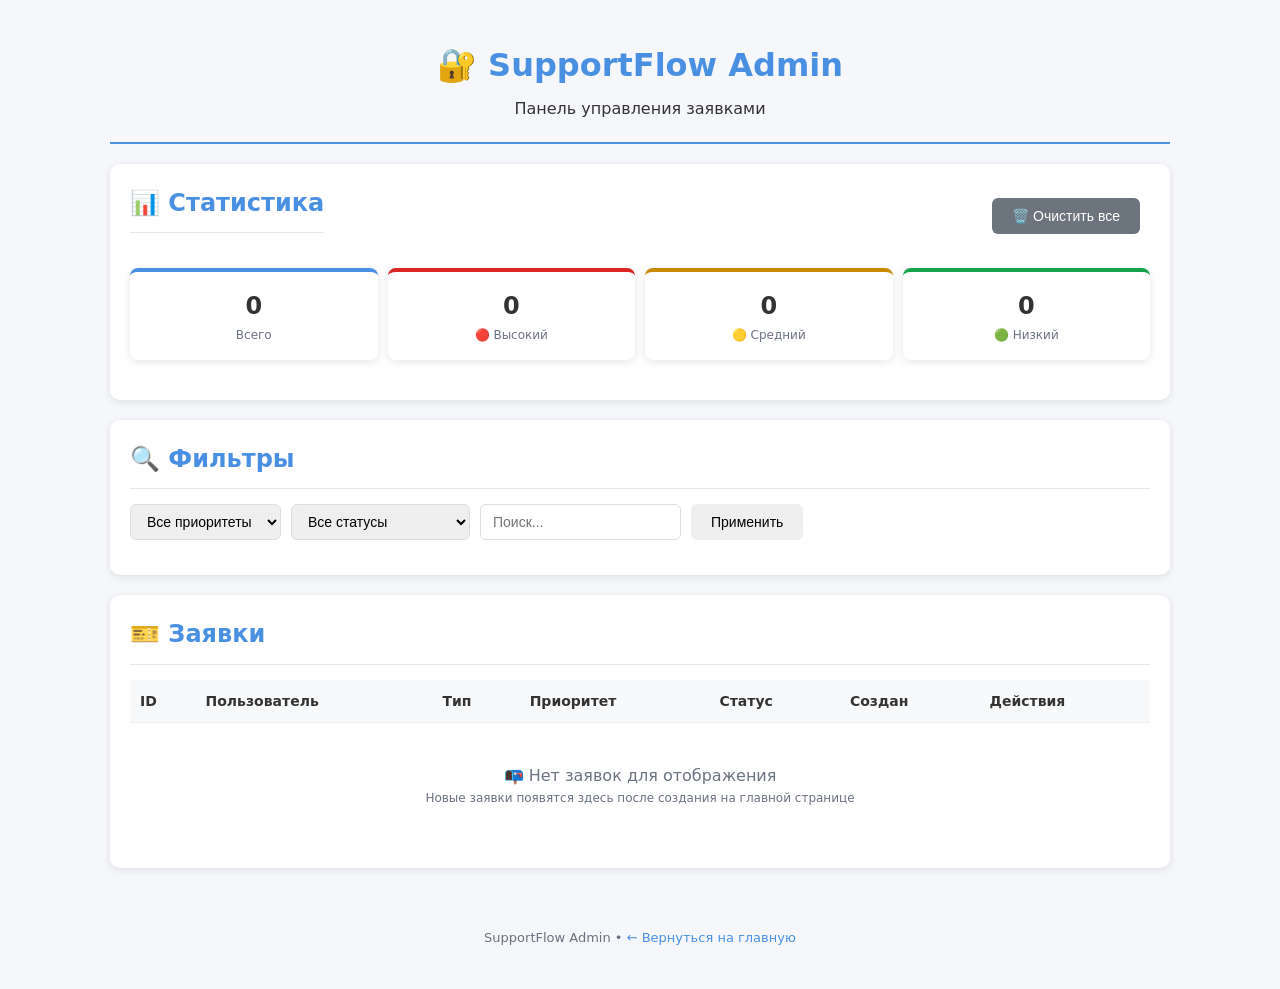
<file: admin.html>
<!DOCTYPE html>
<html lang="ru">
<head>
  <meta charset="UTF-8">
  <meta name="viewport" content="width=device-width, initial-scale=1.0">
  <link rel="stylesheet" href="assets/styles/style.css">
  <title>SupportFlow Admin — Панель управления</title>
  <style>
    /* Дополнительные стили только для админки */
    .admin-header {
      display: flex;
      justify-content: space-between;
      align-items: center;
      margin-bottom: 20px;
      flex-wrap: wrap;
      gap: 10px;
    }
    .admin-stats {
      display: grid;
      grid-template-columns: repeat(auto-fit, minmax(120px, 1fr));
      gap: 10px;
      margin-bottom: 20px;
    }
    .stat-card {
      background: white;
      padding: 15px;
      border-radius: 8px;
      text-align: center;
      box-shadow: 0 2px 8px rgba(0,0,0,0.1);
      border-top: 4px solid var(--color-primary, #4a90e2);
    }
    .stat-card.high { border-top-color: #dc2626; }
    .stat-card.medium { border-top-color: #ca8a04; }
    .stat-card.low { border-top-color: #16a34a; }
    .stat-value { font-size: 24px; font-weight: bold; }
    .stat-label { font-size: 12px; color: #6b7280; }
    
    .filters {
      display: flex;
      gap: 10px;
      margin-bottom: 15px;
      flex-wrap: wrap;
    }
    .filters select, .filters input {
      padding: 8px 12px;
      border: 1px solid #ddd;
      border-radius: 6px;
      font-size: 14px;
    }
    
    .ticket-row:hover { background: #f8f9fa; }
    
    .action-btn {
      padding: 4px 8px;
      margin: 2px;
      font-size: 12px;
      border: none;
      border-radius: 4px;
      cursor: pointer;
    }
    .action-btn.view { background: #4a90e2; color: white; }
    .action-btn.resolve { background: #28a745; color: white; }
    .action-btn.escalate { background: #dc2626; color: white; }
    
    /* Модальное окно */
    .modal {
      display: none;
      position: fixed;
      top: 0; left: 0;
      width: 100%; height: 100%;
      background: rgba(0,0,0,0.5);
      align-items: center;
      justify-content: center;
      z-index: 1000;
    }
    .modal.active { display: flex; }
    .modal-content {
      background: white;
      padding: 25px;
      border-radius: 12px;
      max-width: 600px;
      width: 90%;
      max-height: 90vh;
      overflow-y: auto;
      position: relative;
    }
    .modal-close {
      position: absolute;
      top: 15px; right: 20px;
      font-size: 24px;
      cursor: pointer;
      color: #6b7280;
    }
    .modal-close:hover { color: #333; }
    .modal-actions {
      margin-top: 20px;
      display: flex;
      flex-direction: column;
      gap: 10px;
    }
    .modal-actions select, .modal-actions textarea {
      padding: 10px;
      border: 1px solid #ddd;
      border-radius: 6px;
    }
    .modal-actions textarea { min-height: 80px; resize: vertical; }
    
    .empty-state {
      text-align: center;
      padding: 40px;
      color: #6b7280;
    }
  </style>
</head>
<body>

<header>
  <h1>🔐 SupportFlow Admin</h1>
  <p>Панель управления заявками</p>
</header>

<main class="container">
  
  <!-- Статистика -->
  <section class="section">
    <div class="admin-header">
      <h2>📊 Статистика</h2>
      <button class="btn btn-secondary" onclick="clearAllTickets()">🗑️ Очистить все</button>
    </div>
    <div class="admin-stats" id="adminStats"></div>
  </section>
  
  <!-- Фильтры -->
  <section class="section">
    <h2>🔍 Фильтры</h2>
    <div class="filters">
      <select id="filterPriority" onchange="renderTickets()">
        <option value="all">Все приоритеты</option>
        <option value="high">🔴 Высокий</option>
        <option value="medium">🟡 Средний</option>
        <option value="low">🟢 Низкий</option>
      </select>
      <select id="filterStatus" onchange="renderTickets()">
        <option value="all">Все статусы</option>
        <option value="open">🟢 Открытые</option>
        <option value="in_progress">🟡 В работе</option>
        <option value="resolved">✅ Решённые</option>
        <option value="escalated">🔁 Эскалированные</option>
      </select>
      <input type="text" id="searchQuery" placeholder="Поиск..." oninput="renderTickets()">
      <button class="btn" onclick="renderTickets()">Применить</button>
    </div>
  </section>
  
  <!-- Таблица заявок -->
  <section class="section">
    <h2>🎫 Заявки</h2>
    <div class="table-wrapper">
      <table id="ticketsTable">
        <thead>
          <tr>
            <th>ID</th>
            <th>Пользователь</th>
            <th>Тип</th>
            <th>Приоритет</th>
            <th>Статус</th>
            <th>Создан</th>
            <th>Действия</th>
          </tr>
        </thead>
        <tbody id="ticketsBody"></tbody>
      </table>
    </div>
    <div id="emptyState" class="empty-state" style="display:none;">
      <p>📭 Нет заявок для отображения</p>
      <p class="text-small">Новые заявки появятся здесь после создания на главной странице</p>
    </div>
  </section>
  
</main>

<!-- Модальное окно детали заявки -->
<div class="modal" id="ticketModal">
  <div class="modal-content">
    <span class="modal-close" onclick="closeModal()">&times;</span>
    <h3 id="modalTicketId"></h3>
    <div id="modalTicketBody"></div>
    <div class="modal-actions">
      <label><strong>Изменить статус:</strong></label>
      <select id="modalStatus">
        <option value="open">🟢 Открыт</option>
        <option value="in_progress">🟡 В работе</option>
        <option value="resolved">✅ Решён</option>
        <option value="escalated">🔁 Эскалирован</option>
      </select>
      <textarea id="modalNote" placeholder="Внутренняя заметка..."></textarea>
      <div style="display:flex;gap:10px;flex-wrap:wrap;">
        <button class="btn" onclick="saveTicketChanges()">💾 Сохранить</button>
        <button class="btn btn-success" onclick="sendReply()">📤 Ответить</button>
        <button class="btn btn-danger" onclick="deleteTicket()">🗑️ Удалить</button>
      </div>
    </div>
  </div>
</div>

<footer>
  <p>SupportFlow Admin • <a href="index.html">← Вернуться на главную</a></p>
</footer>

<script src="assets/script/admin.js"></script>
</body>
</html>
</file>
<file: assets/styles/style.css>
/* Базовые стили — общие для index.html и admin.html */
:root {
  --color-primary: #4a90e2;
  --color-bg: #f5f7fa;
  --color-card: #ffffff;
  --color-text: #333;
  --color-muted: #6b7280;
  --color-border: #e2e8f0;
}

* { box-sizing: border-box; margin: 0; padding: 0; }

body {
  font-family: system-ui, -apple-system, sans-serif;
  background: var(--color-bg);
  color: var(--color-text);
  line-height: 1.6;
  padding: 20px;
  max-width: 1100px;
  margin: 0 auto;
}

header {
  text-align: center;
  padding: 20px 0;
  border-bottom: 2px solid var(--color-primary);
  margin-bottom: 20px;
}

header h1 { color: var(--color-primary); margin-bottom: 5px; }

.section {
  background: var(--color-card);
  border-radius: 10px;
  padding: 20px;
  margin-bottom: 20px;
  box-shadow: 0 2px 8px rgba(0,0,0,0.1);
}

.section h2 {
  color: var(--color-primary);
  margin-bottom: 15px;
  padding-bottom: 10px;
  border-bottom: 1px solid var(--color-border);
}

/* Формы */
.form-group { margin-bottom: 15px; }
.form-group label { display: block; margin-bottom: 5px; font-weight: 500; }
.form-group input, .form-group textarea, .form-group select {
  width: 100%; padding: 10px; border: 1px solid #ddd;
  border-radius: 6px; font-size: 14px;
}
.form-group textarea { min-height: 80px; resize: vertical; }

/* Кнопки */
.btn {
  padding: 10px 20px; border: none; border-radius: 6px;
  cursor: pointer; font-size: 14px; margin-right: 10px;
  transition: opacity 0.2s;
}
.btn:hover { opacity: 0.9; }
.btn-primary { background: var(--color-primary); color: white; }
.btn-secondary { background: #6c757d; color: white; }
.btn-success { background: #28a745; color: white; }
.btn-danger { background: #dc2626; color: white; }

/* Таблицы */
.table-wrapper { overflow-x: auto; }
table { width: 100%; border-collapse: collapse; font-size: 14px; }
th, td { padding: 10px; text-align: left; border-bottom: 1px solid #eee; }
th { background: #f8f9fa; font-weight: 600; }
tbody tr:hover { background: #f8f9fa; }

/* Приоритеты */
.priority {
  display: inline-block; padding: 4px 10px; border-radius: 12px;
  font-size: 12px; font-weight: 600;
}
.priority-high { background: #fecaca; color: #991b1b; }
.priority-medium { background: #fef08a; color: #854d0e; }
.priority-low { background: #dcfce7; color: #166534; }

/* Статусы */
.status-badge {
  display: inline-block; padding: 4px 10px; border-radius: 12px;
  font-size: 12px; font-weight: 600;
}
.status-open { background: #dbeafe; color: #1e40af; }
.status-in_progress { background: #fef08a; color: #92400e; }
.status-resolved { background: #dcfce7; color: #166534; }
.status-escalated { background: #fee2e2; color: #991b1b; }

/* Результат */
.result {
  background: #f8f9fa; padding: 15px; border-radius: 8px;
  margin-top: 15px; display: none;
}
.result.show { display: block; }
.result pre {
  background: #2d3748; color: #e2e8f0; padding: 12px;
  border-radius: 6px; overflow-x: auto; font-size: 13px;
  white-space: pre-wrap;
}

/* Блок-схема */
.flowchart {
  display: flex; flex-wrap: wrap; gap: 10px;
  align-items: center; justify-content: center;
  padding: 20px; background: #f8f9fa; border-radius: 8px;
  font-size: 13px;
}
.flow-step {
  background: white; padding: 12px 16px; border-radius: 8px;
  border: 2px solid var(--color-primary); text-align: center;
  min-width: 140px;
}
.flow-step.decision { border-color: #f59e0b; background: #fffbeb; }
.flow-step.high-priority { border-color: #dc2626; background: #fef2f2; }
.flow-step.medium-low { border-color: #ca8a04; background: #fffbeb; }
.flow-step.resolved { border-color: #16a34a; background: #dcfce7; }
.flow-step.escalated { border-color: #dc2626; background: #fee2e2; }
.flow-arrow { color: var(--color-muted); font-weight: bold; }

/* Экспорт */
.export-area { margin-top: 15px; }
.export-area textarea {
  width: 100%; min-height: 200px; padding: 10px;
  border: 1px solid #ddd; border-radius: 6px;
  font-family: monospace; font-size: 12px;
}

/* Утилиты */
.text-center { text-align: center; }
.text-muted { color: var(--color-muted); }
.text-small { font-size: 12px; }
.mt-1 { margin-top: 8px; }
.mb-1 { margin-bottom: 8px; }

code {
  background: #e2e8f0; padding: 2px 6px;
  border-radius: 4px; font-family: monospace;
}

blockquote {
  background: #f1f5f9; border-left: 4px solid var(--color-primary);
  padding: 12px 16px; margin: 12px 0; border-radius: 0 6px 6px 0;
}

footer {
  text-align: center; color: var(--color-muted);
  padding: 20px; font-size: 13px; margin-top: 40px;
}
footer a { color: var(--color-primary); text-decoration: none; }

/* Адаптив */
@media (max-width: 768px) {
  .flowchart { flex-direction: column; }
  .flow-arrow { transform: rotate(90deg); }
  .filters { flex-direction: column; }
  .filters select, .filters input { width: 100%; }
}
</file>
